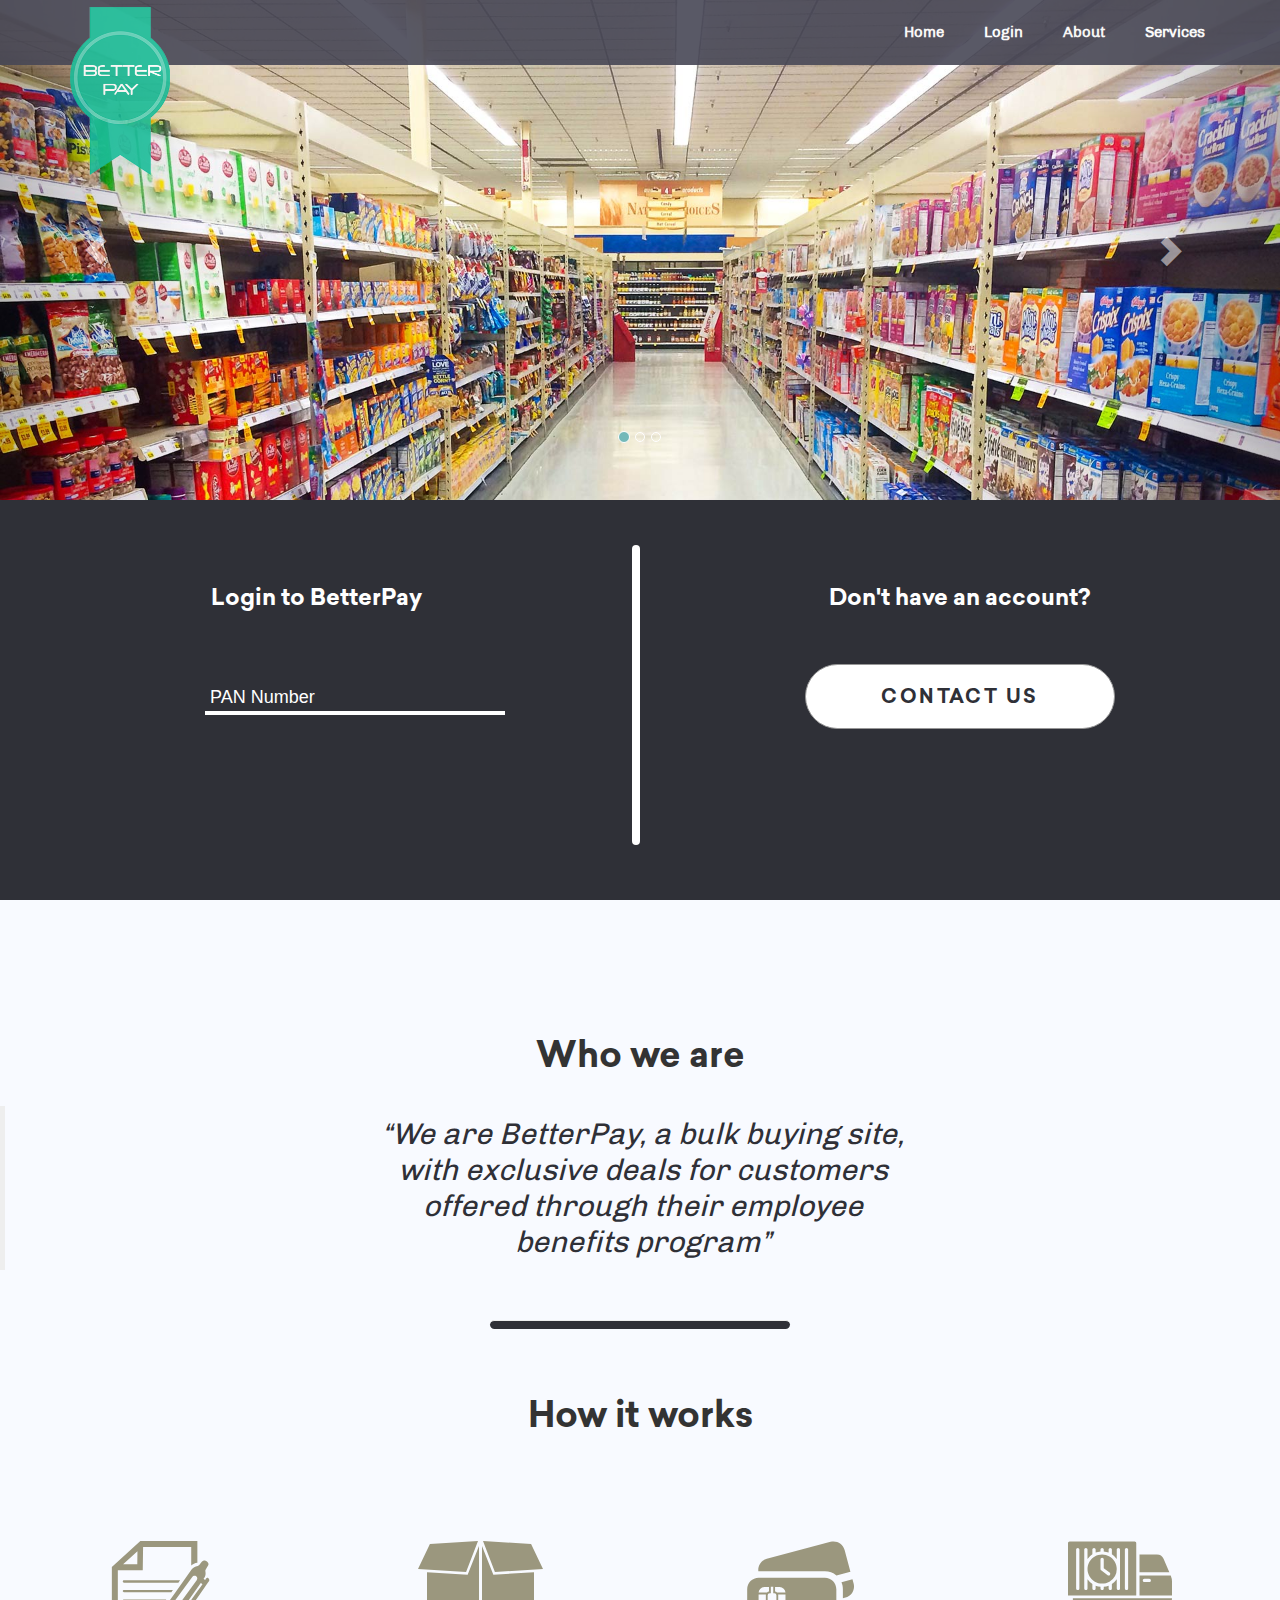
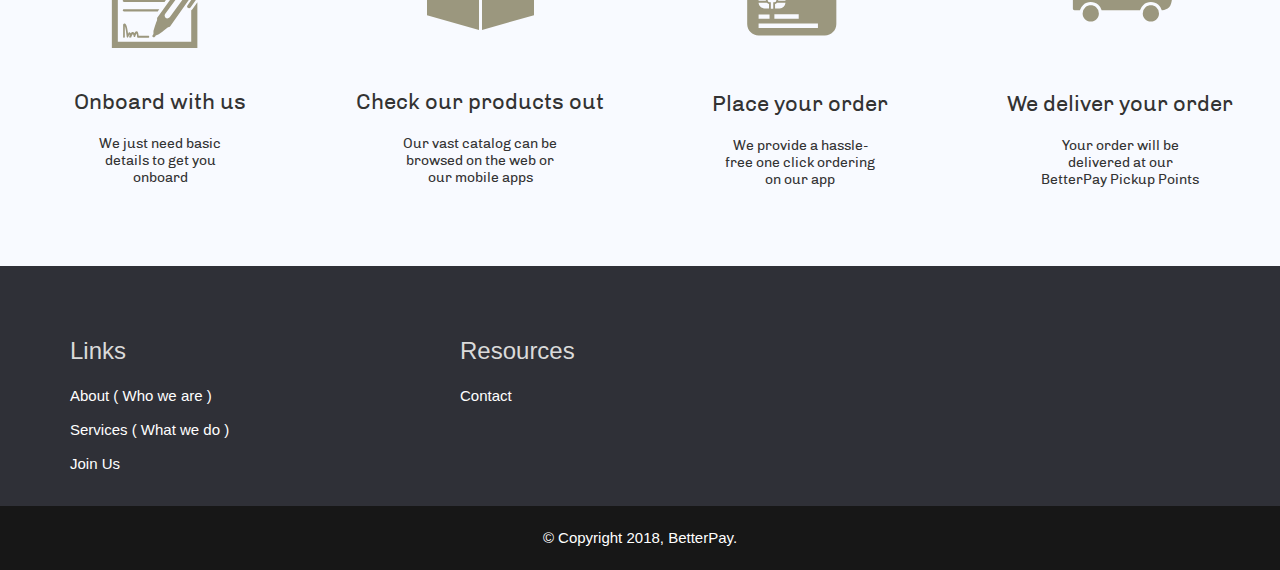
<file: index.html>
<!doctype html>
<html lang="en">
    <head>

        <!-- meta data & title -->
        <meta charset="utf-8">
        <title>Better Pay</title>
        <meta name="viewport" content="width=device-width, initial-scale=1.0">
        <meta name="description" content="">
        <meta name="author" content="">

        <!-- Favicon and touch icons -->
        <link rel="shortcut icon" href="assets/ico/favicon.ico">
        <link rel="apple-touch-icon-precomposed" sizes="144x144" href="assets/ico/apple-touch-icon-144-precomposed.png">
        <link rel="apple-touch-icon-precomposed" sizes="114x114" href="assets/ico/apple-touch-icon-114-precomposed.png">
        <link rel="apple-touch-icon-precomposed" sizes="72x72" href="assets/ico/apple-touch-icon-72-precomposed.png">
        <link rel="apple-touch-icon-precomposed" href="assets/ico/apple-touch-icon-57-precomposed.png">

        <!-- CSS -->
        <link rel="stylesheet" href="http://fonts.googleapis.com/css?family=Open+Sans:400,300">
        <link href='http://fonts.googleapis.com/css?family=PT+Sans' rel='stylesheet' type='text/css'>
        <link href="http://fonts.googleapis.com/css?family=Raleway" rel="stylesheet" type="text/css">
        <link rel="stylesheet" href="assets/bootstrap/css/bootstrap.css">
        <link rel="stylesheet" href="assets/css/font-awesome.min.css">
        <link rel="stylesheet" href="assets/css/animate.min.css">
        <link rel="stylesheet" href="assets/css/style.css">
        <link rel="stylesheet" href="assets/css/normalize.css">

            <style>
                @font-face {
                    font-family: Chivo-Black;
                    src: url('fonts/Chivo-Black.otf');
                }
                @font-face {
                    font-family: Chivo-Blackitalic;
                    src: url('fonts/Chivo-BlackItalic.otf');
                }
                @font-face {
                    font-family: Chivo-Bold;
                    src: url('fonts/Chivo-Bold.otf');
                }
                @font-face {
                    font-family: Chivo-Bolditalic;
                    src: url('fonts/Chivo-BoldItalic.otf');
                }
                @font-face {
                    font-family: Chivo-Regular;
                    src: url('fonts/Chivo-Regular.ttf');
                }
                @font-face {
                    font-family: Chivo-Italic;
                    src: url('fonts/Chivo-Italic.otf');
                }
                @font-face {
                    font-family: Chivo-LightItalic;
                    src: url('fonts/Chivo-LightItalic.otf');
                }
                @font-face {
                    font-family: Sailec-Bold;
                    src: url('fonts/SailecBold.otf');
                }
            </style>
        
    </head>
  <body>

    <!-- Header -->
        
    <nav id="mainNav" class="navbar navbar-default navbar-fixed-top">
        <div class="container">
        
            <div class="navbar-header">
                <button type="button" class="navbar-toggle" data-toggle="collapse" data-target=".navbar-responsive-collapse">
                    <span class="sr-only">Toggle navigation</span>
                    <span class="icon-bar"></span>
                    <span class="icon-bar"></span>
                    <span class="icon-bar"></span>
                </button>

                <a class="navbar-brand wow fadeInDownBig" href="index.html"><img class="office-logo" src="assets/img/slider/Office.png" alt="Office"></a>      
            </div>
        
            <div class="collapse navbar-collapse" id="bs-example-navbar-collapse-1">
                <ul class="nav navbar-nav navbar-right">
                    <li>
                        <a class="page-scroll" href="#home">Home</a>
                    </li>
                    <li>
                        <a class="page-scroll" href="#login">Login</a>
                    </li>
                    <li>
                        <a class="page-scroll" href="#about">About</a>
                    </li>
                    <li>
                        <a class="page-scroll" href="#services">Services</a>
                    </li>
                </ul>         
            </div>
        </div>
    </nav>

    <!-- End Header -->


    <!-- Begin #carousel-section -->
    <section id="home" class="section-global-wrapper home"> 
        <div class="container-fluid-kamn">
            <div class="row">
                <div id="carousel-1" class="carousel slide" data-ride="carousel">

                    <!-- Indicators -->
                    <ol class="carousel-indicators visible-lg">
                        <li data-target="#carousel-1" data-slide-to="0" class="active"></li>
                        <li data-target="#carousel-1" data-slide-to="1"></li>
                        <li data-target="#carousel-1" data-slide-to="2"></li>
                    </ol>
        
                    <!-- Wrapper for slides -->
                    <div class="carousel-inner" role="listbox">
                        <!-- Begin Slide 1 -->
                        <div class="item active">
                            <img src="assets/img/slider/slide-1.jpg" height="400" width="1920" alt="Image of first carousel">                        
                        </div>
                        <!-- End Slide 1 -->

                        <!-- Begin Slide 2 -->
                        <div class="item">
                            <img src="assets/img/slider/slide-2.jpg" height="400" width="1920" alt="Image of second carousel">
                        </div>
                        <!-- End Slide 2 -->

                        <!-- Begin Slide 3 -->
                        <div class="item">
                            <img src="assets/img/slider/slide-3.jpg" height="400" width="1920" alt="Image of third carousel">
                        </div>
                        <!-- End Slide 3 -->
                    </div>
        
                    <!-- Controls -->
                    <a class="left carousel-control" href="#carousel-1" data-slide="prev">
                        <span class="glyphicon glyphicon-chevron-left"></span>
                    </a>
                    <a class="right carousel-control" href="#carousel-1" data-slide="next">
                        <span class="glyphicon glyphicon-chevron-right"></span>
                    </a>
                </div>
            </div>
        </div>
    </section>
    <!-- End #carousel-section -->

    <section class="login" id="login">
      <div class="wrapper-div">
        <div class="left-side">
          <h3>Login to BetterPay</h3>
          <div class="textfield-group">
            <input type="text" id="panInput" required>
            <span class="highlight"></span>
            <span class="bar"></span>
            <label>PAN Number</label>
          </div>
        </div>

        <div class="rectangle-line"></div>
        <div class="right-side">
          <h3>Don't have an account?</h3>
          <a href="mailto:support@nowbetterpay.com"><button>CONTACT US</button></a>
        </div>
      </div>
    </section>

    <section id="about">
    </section>
    <section class="about" >

      <div class="who-we-are">
        <h3>Who we are</h3>
        <blockquote>
          “We are BetterPay, a bulk buying site,<br/>
          with exclusive deals for customers<br/>
          offered through their employee<br/>
          benefits program”
        </blockquote>
      </div>

      <hr class="about-divider"/>
    </section>
    
    <section  id="services">
    </section>
    
    <section class="services">

      <div class="how-it-works" id="how-it-works-section">
        <h3>How it works</h3>
        <div class="column-wrapper">

          <div class="one-fourth">
            <img src="assets/img/services/onboard.svg" alt="onboard"/>
            <h4>Onboard with us</h4>
            <p>We just need  basic details to get you onboard  </p>
          </div>

          <div class="one-fourth">
            <img src="assets/img/services/checkProduct.svg" alt="check product" id="secimg"/>
            <h4>Check our products out</h4>
            <p>Our vast catalog can be browsed on the web or our mobile apps</p>
          </div>

          <div class="one-fourth">
            <img src="assets/img/services/placeOrder.svg" alt="check order" id="thirdimg"/>
            <h4>Place your order</h4>
            <p>We provide a hassle-free one click ordering  on our app</p>
          </div>

          <div class="one-fourth">
            <img src="assets/img/services/deliver.svg" alt="delivery"/ id="fourthimg">
            <h4>We deliver your order</h4>
            <p>Your order will be delivered at our BetterPay Pickup Points</p>
          </div>

        </div>
      </div>
    </section>

    <!-- Footer -->
    <footer> 
        <div class="container">
            <div class="row">
                <div class="col-md-4">
                    <h3>Links</h3>
                    <p> <a href="#about"> About ( Who we are )</a></p>
                    <p> <a href="#services"> Services ( What we do )</a></p>
                    <p> <a href="#login"> Join Us</a></p>
                </div>
              <div class="col-md-4">
                    <h3> Resources</h3>
                    <p> <a href="#login"> Contact</a></p>
            </div>   
        </div>
      </div>
    </footer>

    
    <div class="copyright text center">
        <p>&copy; Copyright 2018, <a href="#">BetterPay</a>. 
    </div>

    
    <script type="text/javascript" src="js/jquery-1.10.2.min.js"></script>
    <script src="assets/bootstrap/js/bootstrap.min.js"></script>
    <script src="js/wow.min.js"></script>
    <script>
      new WOW().init();
    </script>
    <script type="text/javascript">

        var input = document.getElementById("panInput");
        input.addEventListener("keyup", function(event) {
            event.preventDefault();
            if (event.keyCode === 13) {
                alert(" Could not find user. Please contact employer for onboarding or contact us.");
            }
        });
        
        // $(document).ready(function(){
        //   $(window).scroll(function(){
        //     var scroll = $(window).scrollTop();
        //       if (scroll > 200) {
        //         $("#mainNav").css("background-color" , "white");
        //       }

        //       else{
        //           $("#mainNav").css("background-color" , "transparent");   
        //       }
        //   })
        // })
    </script>
  </body>
</html>
</file>
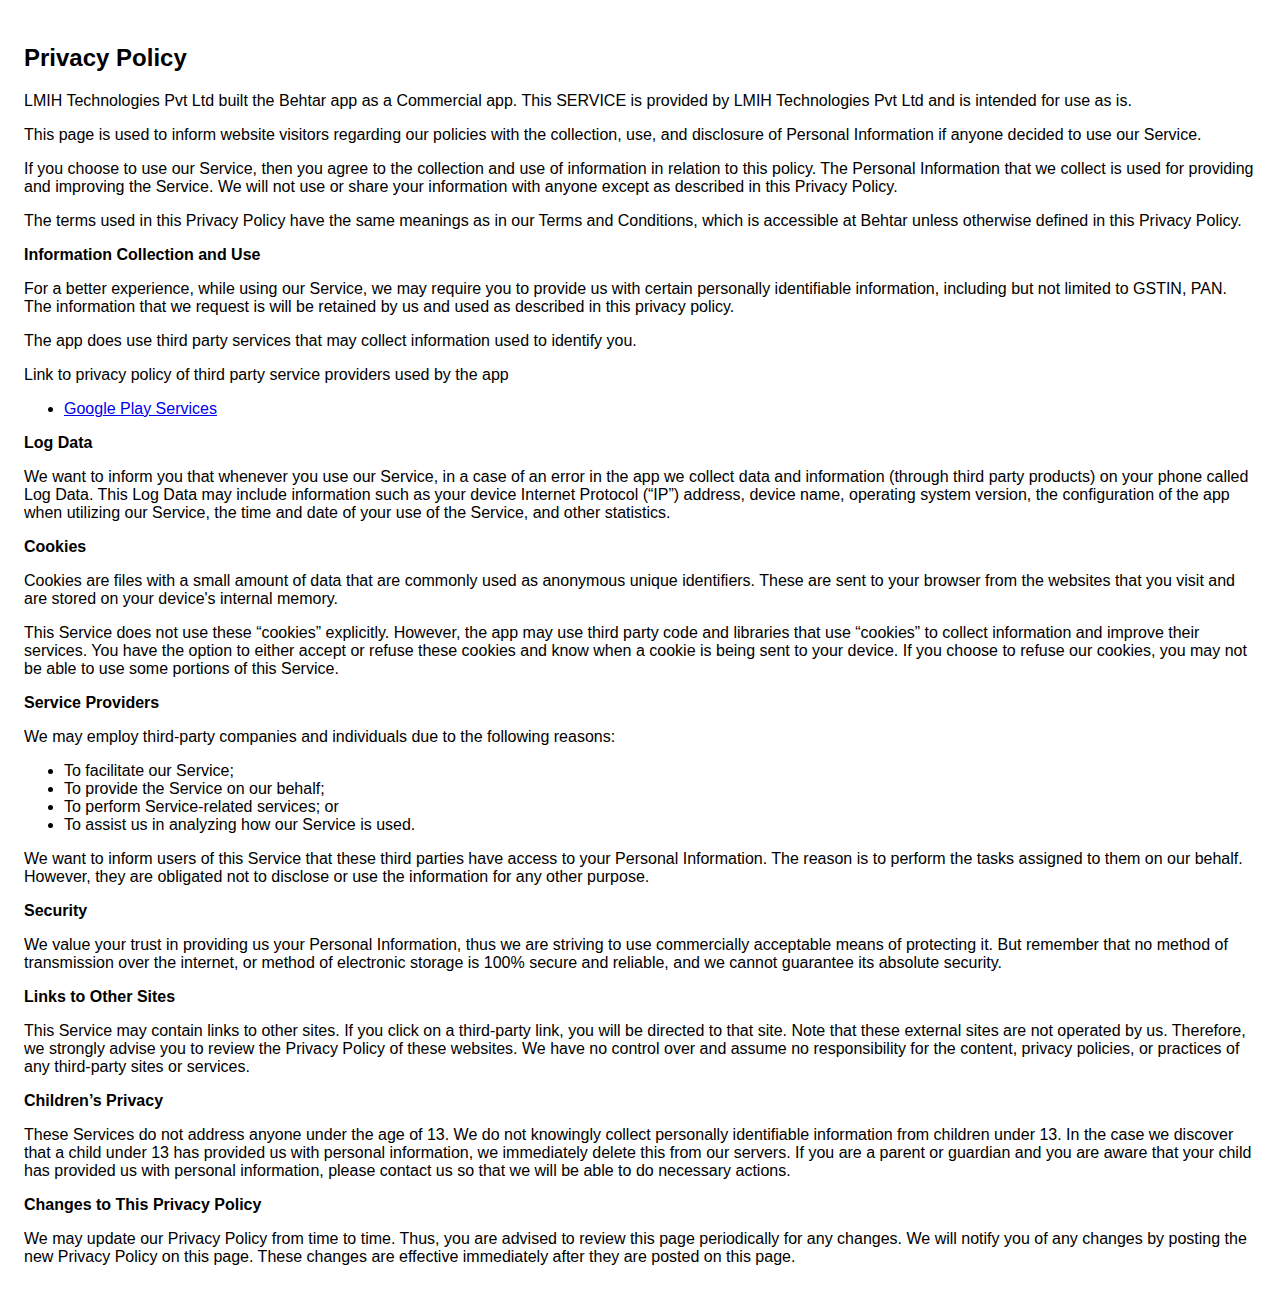
<file: privacy.html>
<!DOCTYPE html><html> <head> <meta charset="utf-8"> <meta name="viewport" content="width=device-width"> <title>Privacy Policy</title> <style>body{font-family: "Helvetica Neue", Helvetica, Arial, sans-serif; padding:1em;}</style></head> <body><h2>Privacy Policy</h2> <p> LMIH Technologies Pvt Ltd built the Behtar app as a Commercial app. This SERVICE is provided by LMIH Technologies Pvt Ltd  and is intended for use as is.
                  </p> <p>This page is used to inform website visitors regarding our policies with the collection, use, and
                    disclosure of Personal Information if anyone decided to use our Service.
                  </p> <p>If you choose to use our Service, then you agree to the collection and use of information in relation
                    to this policy. The Personal Information that we collect is used for providing and improving the
                    Service. We will not use or share your information with anyone except as described
                    in this Privacy Policy.
                  </p> <p>The terms used in this Privacy Policy have the same meanings as in our Terms and Conditions, which is accessible
                    at Behtar unless otherwise defined in this Privacy Policy.
                  </p> <p><strong>Information Collection and Use</strong></p> <p>For a better experience, while using our Service, we may require you to provide us with certain
                    personally identifiable information, including but not limited to GSTIN, PAN. The information that we request is will be retained by us and used as described in this privacy policy.
                  </p> <p>The app does use third party services that may collect information used to identify you.</p> <div><p>Link to privacy policy of third party service providers used by the app</p> <ul><li><a href="https://www.google.com/policies/privacy/" target="_blank">Google Play Services</a></li> <!----> <!----> <!----> <!----> <!----></ul></div> <p><strong>Log Data</strong></p> <p> We want to inform you that whenever you use our Service, in a case of an
                    error in the app we collect data and information (through third party products) on your phone
                    called Log Data. This Log Data may include information such as your device Internet Protocol (“IP”) address,
                    device name, operating system version, the configuration of the app when utilizing our Service,
                    the time and date of your use of the Service, and other statistics.
                  </p> <p><strong>Cookies</strong></p> <p>Cookies are files with a small amount of data that are commonly used as anonymous unique identifiers. These
                    are sent to your browser from the websites that you visit and are stored on your device's internal memory.
                  </p> <p>This Service does not use these “cookies” explicitly. However, the app may use third party code and libraries
                    that use “cookies” to collect information and improve their services. You have the option to either
                    accept or refuse these cookies and know when a cookie is being sent to your device. If you choose to
                    refuse our cookies, you may not be able to use some portions of this Service.
                  </p> <p><strong>Service Providers</strong></p> <p> We may employ third-party companies and individuals due to the following reasons:</p> <ul><li>To facilitate our Service;</li> <li>To provide the Service on our behalf;</li> <li>To perform Service-related services; or</li> <li>To assist us in analyzing how our Service is used.</li></ul> <p> We want to inform users of this Service that these third parties have access to your
                    Personal Information. The reason is to perform the tasks assigned to them on our behalf. However, they
                    are obligated not to disclose or use the information for any other purpose.
                  </p> <p><strong>Security</strong></p> <p> We value your trust in providing us your Personal Information, thus we are striving
                    to use commercially acceptable means of protecting it. But remember that no method of transmission over
                    the internet, or method of electronic storage is 100% secure and reliable, and we cannot guarantee
                    its absolute security.
                  </p> <p><strong>Links to Other Sites</strong></p> <p>This Service may contain links to other sites. If you click on a third-party link, you will be directed
                    to that site. Note that these external sites are not operated by us. Therefore, we strongly
                    advise you to review the Privacy Policy of these websites. We have no control over
                    and assume no responsibility for the content, privacy policies, or practices of any third-party sites
                    or services.
                  </p> <p><strong>Children’s Privacy</strong></p> <p>These Services do not address anyone under the age of 13. We do not knowingly collect
                    personally identifiable information from children under 13. In the case we discover that a child
                    under 13 has provided us with personal information, we immediately delete this from
                    our servers. If you are a parent or guardian and you are aware that your child has provided us with personal
                    information, please contact us so that we will be able to do necessary actions.
                  </p> <p><strong>Changes to This Privacy Policy</strong></p> <p> We may update our Privacy Policy from time to time. Thus, you are advised to review
                    this page periodically for any changes. We will notify you of any changes by posting
                    the new Privacy Policy on this page. These changes are effective immediately after they are posted on
                    this page.
                  </p> </body></html>
</file>
<file: assets/css/style.css>
/*
Theme Name:Office
Theme URI:http://ThemeWagon.com/
Author:ThemeWagon
Author URI:http://ThemeWagon.com/
Description:Creative is a single page html template based on bootstrap 3
Version:1.0.0
License:GNU General Public License v2 or later
License URI:http://www.gnu.org/licenses/gpl-2.0.html
*/

 /*
* ==========================================================================
* Global
* ==========================================================================
*/
#mainNav {
  background-color: #474756;
  opacity: 0.9;
}
.btn-primary{
  margin-left: 20px;
}
.blog-title{
  color: #385A30;
  font-family: "Lato";
  font-variant: small-caps;
}

 .main-content{
    margin-top: 20px;
    padding-bottom: 50px;
    text-align: left;
}

.section-global-wrapper {
  position: relative;
}
.section-global-wrapper:before,
.section-global-wrapper:after {
  content: " ";
  display: table;
}
.section-global-wrapper:after {
  clear: both;
}
.container-fluid-kamn {
  margin-right: auto;
  margin-left: auto;
  padding-left: 15px;
  padding-right: 15px;
}
.container-kamn {
  margin-right: auto;
  margin-left: auto;
}


@media (min-width: 1068px) and (max-width: 1400px) { 
 .post-sidebar{
    margin-top: 15px;
    border:1px solid #DDD;
    padding: 5px;
  }
 
}
@media (min-width: 750px) and (max-width: 1060px) { 
 .post-sidebar{
    width:204px;
    margin-top: 15px;
    border:1px solid #DDD;
    padding: 5px;
    float: right;

 }
}
.tales {
  width: 100%;
}
.blog-post{
 margin-bottom: 30px;   
}
.blog-image{
    margin-bottom: 20px;
}
.carousel-inner{
  width:100%;
  max-height: 500px !important;
}
.post-sidebar{
    margin-top: 15px;
    border:1px solid #DDD;
    padding: 5px;
  

 }
.form-group{
    
    padding:20px;
}
ul li{
    list-style: none;
}
h3.col-xs-12{
    margin-top: -20px;

}
.content-space{
    margin-top: 40px;
}
.center{
    text-align: center;
}
.block-author{
    color: #D7002E;
}

.btn-info{
float: right;
}


.icon-space{
    display: inline-block;
    padding:10px;
}
.current span{
    color:#55CBD2;

}


.title-text{
  font-family: 'Raleway', sans-serif;  
  letter-spacing: .2px;
  font-size: 40px;
}
.img-pad{
    padding-right: 23px;
}
.main-content{
    margin-top: 80px;
}



.white-text{
    font-style: italic;
    color: white;
}

body {
    font-size: 15px;
    line-height: 24px;
    background:#F8FAFF;
   
}

a {
    color: #55CBD2;
    text-decoration: none;
    -o-transition: all .3s;
    -moz-transition: all .3s;
    -webkit-transition: all .3s;
    -ms-transition: all .3s;
}

a:hover { color: #888; text-decoration: none; }

strong { font-weight: bold; }

address {
    margin-top: 28px;
    }


@media (min-width: 50px) and (max-width: 988px) { 
 
 address {
    margin-top: 28px;
    margin-left: 21px;
    }
 
}
@media (min-width: 988px) and (max-width: 1200px) { 
 
 address {
    margin-top: 28px;
    margin-left: -58px;
    }
 
}
/*
* ==========================================================================
* Nav Pills
* ==========================================================================
*/
.nav-pills > li.selected > a,
.nav-pills > li.selected > a:hover,
.nav-pills > li.selected > a:focus {
  color: #ffffff;
  background-color: #1bbd9b;
}
/*
* ==========================================================================
* Pills Centered
* ==========================================================================
*/
.nav-pills-centered > .nav-pills {
  text-align: center;
}
.nav-pills-centered > .nav-pills > li {
  float: none;
  display: inline;
}
.nav-pills-centered > .nav-pills > li > a,
.nav-pills-centered > .nav-pills > li > span {
  display: inline-block;
  padding: 5px 14px;
}
.nav-pills-centered > .nav-pills > li > a.active,
.nav-pills-centered > .nav-pills > li > span.active,
.nav-pills-centered > .nav-pills > li > a.selected,
.nav-pills-centered > .nav-pills > li > span.selected {
  color: #ffffff;
  background-color: #1bbd9b;
}
/*
* ==========================================================================
* Navbar
* ==========================================================================
*/
.active{
  background:#74B9B9 !important;
  color: white;
}
.navbar {
  font-weight: bold;
  padding-top: 7px;
  padding-bottom: 7px;
  margin-bottom: 0;
}
/*
* ==========================================================================
* Navbar Nav Links
* ==========================================================================
*/
.navbar-nav > li > a {
  padding: 10px 15px;
  margin: 5px 5px;
  border-radius: 4px;
}
/*
* ==========================================================================
* Brand / Project Name
* ==========================================================================
*/
.navbar-brand {  
  z-index: 9999px;
  font-family: 'Lato', Arial, Helvetica, sans-serif;
  font-size: 28px;
  font-weight: 700;
  letter-spacing: 2px;
  padding-top: 0px;
}
.side-left{
  background:#528C7C;
  box-shadow: 3px grey;
  color: white;
  padding: 30px;
  letter-spacing: .9px;
}
@media (min-width: 800px){ 
 
    .side-left{
  height: 1248px;
}
 }

.banner-text{
    font-family: 'Raleway', sans-serif;
    color:white;
    font-size: 50px;

    }

#banners{
    
    margin-top: 30px;
    margin-bottom: 10px;
}
#banner-home{
    background-image:url('../img/slider/1.jpg');
    height:350px;
    margin-bottom: 30px;
    padding-top: 120px;
}

@media (min-width: 100px) and (max-width: 800px) { 
 
    #banner-home{
    background-image:url('../img/slider/1.jpg');
    height:450px;
    margin-bottom: 30px;
    }
 }
#banner{
    margin-top:0px;
}


.header h1 {
    float: left;
    margin: 0;
    text-align: left;
}
.header a.brand {

    font-family: 'PT Sans', sans-serif;
    font-size: 40px;
    margin-top:5px;
    display: inline-block;
    width: 270px;
    height: 96px;
    padding: 30px 10px;
    /*background: url(../img/logo.png) 20px center no-repeat; */
}
@media (min-width: 50px) and (max-width: 768px) { 
        .header a.brand {
        width: 170px;
        margin-top:-41px;
        margin-top: -41px;
        position: absolute;
        font-size: 37px;
     } 
 }  

.paragraph-text{
    text-align: justify;
    letter-spacing:1px;
    font-size: 16px;
    font-family: 'Arial', sans-serif;
    line-height: 24px;
}
.left2{
    text-align: left;
    letter-spacing:.7px;
    font-size: 13px;
    color: #71d7c2;
}

.spacing{
    margin-bottom: 80px;
}

.sidebar-right{
    font-size: 13px;
    font-weight: bold;
    color:#84d7bd;
}

.featured-img{
    padding: 0px 15px 15px 0;

}
p.blog-text{   
    font-size: 16px;
    letter-spacing: .1px;
    font-family: 'Arial';
    text-align:justify;
    text-justify:inter-word;
    }

.btn-sm{
    margin-left: 21px;
}

.office-logo {
  width: 100px;
}

@media (max-width: 768px){ 
    .office-logo{
      height: 100px;
      width: 60px;
  }
}

/*
* ==========================================================================
* Feedback Section
* ==========================================================================
*/
.feedback-section {
  padding-bottom: 50px;
}
@media (max-width: 767px) {
  .feedback-section {
    padding-bottom: 40px;
  }
}
.feedback-section .feedback-form .btn-captcha-refresh {
  margin: 0 0 0 25px;
}
.feedback-section .address-section {
  text-align: center;
  padding-top: 50px;
}
@media (max-width: 767px) {
  .feedback-section .address-section {
    padding-top: 40px;
  }
}
.feedback-section .address-section .address-icon {
  color: #1bbd9b;
  font-size: 48px;
  line-height: 48px;
  margin-bottom: 30px;
}
.feedback-section .address-section .address-title {
  margin-bottom: 15px;
}
.feedback-section .address-section .address-desc {
  margin-bottom: 30px;
}

/*
* ==========================================================================
* Services Section
* ==========================================================================
*/
.services-section {
  text-align: center;
  padding-top: 50px;
  padding-bottom: 50px;
}
.services-section .services-header {
  margin-bottom: 50px;
  font-size: 25px;
}
.services-section .services-header .services-header-title {
  margin-bottom: 15px;
}
.services-section .services-row-tail {
  margin-top: 50px;
}
.services-section .services-icon {
  color: #1bbd9b;
  margin-bottom: 30px;
}
.services-section .services-title {
  margin-bottom: 15px;
}
.services-section .services-desc {
  margin-bottom: 30px;
}
@media (max-width: 767px) {
  .services-section {
    padding-top: 40px;
    padding-bottom: 40px;
  }
  .services-section .services-group {
    margin-bottom: 50px;
  }
  .services-section .services-row-tail {
    margin-top: 0;
  }
}
.services-icon .fa:hover{
    padding: 0 10px 0 10px;
    color: white;
    background: #1BBD9B;
    border-radius: 3px; 
    transition:.4s;  
}
.services-group{
  padding: 10px;
  background:#061F20;
  color: white;
}
.service-icon{
  color: white;
}


/* ----- Footer ----- */
.footer-widget{
    color:white;
    margin-top: 55px;
}


footer .widget h4 {
    margin-top: 20px;
    font-family: 'Droid Sans', Helvetica, Arial, sans-serif;
    font-size: 14px;
    text-transform: uppercase;
    text-shadow: 0 1px 0 rgba(255,255,255,.7);
}

footer .widget p {
    line-height: 24px;
}

footer .widget i {
    padding-right: 7px;
}
footer{
   margin-top:40px;
   padding: 20px; 
   background: black;
}

footer h3 {
    color: #dadada;
    margin-bottom: 20px;
}

.footer-contact{
    color: white;
}


/*Social Buttons */
#social-icons{
  font-size: 22px;
}

#social-icons .btn-group {
    color: #55CBD2;
    margin-right: 15px;
}
#social-icons .btn-group:hover {
    color: #ffffff;
}

.copyright {
    color: #fff;
    padding: 20px 0px 10px 0px;
    background-color: rgb(23, 23, 23);
}

/*
* ==========================================================================
* Custom Sidebar Widgets
* ==========================================================================
*/



#custom-search-input {
        margin:0;
        margin-top: 10px;
        padding: 0;
    }
 
    #custom-search-input .search-query {
        padding-right: 3px;
        padding-right: 4px \9;
        padding-left: 3px;
        padding-left: 4px \9;
        /* IE7-8 doesn't have border-radius, so don't indent the padding */
 
        margin-bottom: 0;
        -webkit-border-radius: 3px;
        -moz-border-radius: 3px;
        border-radius: 3px;
    }
 
    #custom-search-input button {
        border: 0;
        background: none;
        /** belows styles are working good */
        padding: 2px 5px;
        margin-top: 2px;
        position: relative;
        left: -28px;
        /* IE7-8 doesn't have border-radius, so don't indent the padding */
        margin-bottom: 0;
        -webkit-border-radius: 3px;
        -moz-border-radius: 3px;
        border-radius: 3px;
        color:#D9230F;
    }
 
    .search-query:focus + button {
        z-index: 3;   
    }

   
    /*
* ==========================================================================
* Image Card
* ==========================================================================
*/
    .panel{
        margin-top: 30px;
    }
    .lib-panel img {
    width: 100%;
    background-color: transparent;
}

.lib-panel .row,
.lib-panel .col-md-6 {
    padding: 0;
    background-color: #FFFFFF;
}


.lib-panel .lib-row {
    padding: 0 20px 0 20px;
}

.lib-panel .lib-row.lib-header {
    background-color: #FCFFCF;
    font-size: 25px;
    padding: 15px 20px 0 20px;
}

.lib-panel .lib-row.lib-header .lib-header-seperator {
    height: 2px;
    width: 26px;
    background-color: #d9d9d9;
    margin: 7px 0 7px 0;
}

.lib-panel .lib-row.lib-desc {
    position: relative;
    height: 100%;
    display: block;
    font-size: 13px;
}
.lib-panel .lib-row.lib-desc a{
    position: absolute;
    width: 100%;
    bottom: 10px;
    left: 20px;
}

.row-margin-bottom {
    margin-bottom: 20px;
}

.box-shadow {
    -webkit-box-shadow: 0 0 10px 0 rgba(0,0,0,.10);
    box-shadow: 0 0 10px 0 rgba(0,0,0,.10);
}

.no-padding {
    padding: 0;
}
.lib-header{
    font-family: 'lato' ;
    font-style: normal;
}

/*
* ==========================================================================
* Blockquote
* ==========================================================================
*/

.glyphicon-lg{font-size:3em}
.blockquote-box{border-right:5px solid #E6E6E6;margin-bottom:25px}
.blockquote-box .square{width:100px;min-height:50px;margin-right:22px;text-align:center!important;background-color:#E6E6E6;padding:20px 0}
.blockquote-box.blockquote-primary{border-color:#357EBD}
.blockquote-box.blockquote-primary .square{background-color:#428BCA;color:#FFF}
.blockquote-box.blockquote-success{border-color:#4CAE4C}
.blockquote-box.blockquote-success .square{background-color:#5CB85C;color:#FFF}
.blockquote-box.blockquote-info{border-color:#46B8DA}
.blockquote-box.blockquote-info .square{background-color:#5BC0DE;color:#FFF}
.blockquote-box.blockquote-warning{border-color:#EEA236}
.blockquote-box.blockquote-warning .square{background-color:#F0AD4E;color:#FFF}
.blockquote-box.blockquote-danger{border-color:#D43F3A}
.blockquote-box.blockquote-danger .square{background-color:#D9534F;color:#FFF}

/*
* ==========================================================================
* Portfolio
* ==========================================================================
*/
.panel-image {
    position: relative;   
}
.panel-image img.panel-image-preview {
    width: 100%;
    border-radius: 4px 4px 0px 0px;
}

.panel-image label {
    display: block;
    position: absolute;
    top: 0px;
    left: 0px;
    height: 100%;
    width: 100%;
}

.panel-heading ~ .panel-image img.panel-image-preview {
    border-radius: 0px;
}

.panel-body {
   overflow: hidden;
}

.panel-image ~ input[type=checkbox] {
    position:absolute;
    top:- 30px;
    z-index: -1;   
}

.panel-image ~ input[type=checkbox] ~ .panel-body {
    height: 0px;
    padding: 0px;
}

.panel-image ~ input[type=checkbox]:checked ~ .panel-body {
    height: auto;
    padding: 15px;
}

.panel-image ~ .panel-footer a {
    padding: 0px 10px;
    font-size: 1.3em;
    color: rgb(100, 100, 100);
}
/*
* ==========================================================================
* Optional Carousel
* ==========================================================================
*/
.carousel-caption .carousel-title {
  color: #ffffff;
}
@media (min-width: 768px) and (max-width: 1199px) {
  .carousel-caption {
    font-size: 12px;
    padding-bottom: 0px;
    bottom: 2px;
  }
  .carousel-caption .carousel-title {
    font-size: 18px;
  }
}
@media (max-width: 767px) {
  .carousel-caption {
    font-size: 11px;
    padding-bottom: 0;
    bottom: 0;
  }
  .carousel-caption .carousel-title {
    font-size: 14px;
  }
}

/* general document styles*/
html,body {
  margin: 0;
  padding: 0;
  height: 100%;
  width: 100%;
  -webkit-font-smoothing: antialiased;
  -moz-osx-font-smoothing: grayscale;
}

a {
  color: white !important;
  text-decoration: none !important;
}

h1,h2,h3,h4,h5,h6 {
  margin: 0;
}

/********header********/

header {
  width: 100%;
  height: 111px;
  background-color: #34343B;
  color: white;
}

.left-section {
  float: left;
}

.left-section h2 {
  font-family: Sailec-Bold;
  font-size: 2.3em;
  font-weight: bold;
  font-style: normal;
  font-stretch: normal;
  line-height: normal;
  letter-spacing: normal;
  text-align: right;
  margin: 24px 51px 34px;
}

.right-section {
  float: right;
}

.right-section ul {
  list-style: none;
  margin: 30px 30px 45px 40px;
}

.right-section ul li{
  display: inline-block;
  font-family: Chivo-Regular;
  font-size: 1.8em;
  font-weight: normal;
  font-style: normal;
  font-stretch: normal;
  line-height: normal;
  letter-spacing: normal;
  text-align: right;
  margin: 0 10px;
  cursor: pointer;
}
/********slider********/
.slider {
  width: 100%;
  height: 86vh;
  color: #ffffff;
  margin: 0;
  position: relative;
  top:0;
  left:0;
}

.carousel-inner, .carousel-item img {
  height: 87vh;
}

.carousel-item .after {
  position: absolute;
  top: 0;
  left: 0;
  width: 100%;
  height: 87vh;
  opacity: 0.45;
  background-image: linear-gradient(to bottom, #75725e, #595644);
  display: block;
}

.carousel-indicators {
  bottom: 40px;
}

.slider h1 {
  font-family: Sailec-Bold;
  font-size: 4em;
  top: 25vh;
  width: 100%;
  font-weight: bold;
  font-style: normal;
  font-stretch: normal;
  line-height: normal;
  letter-spacing: normal;
  text-align: center;
  color: #ffffff;
  position: absolute;
  z-index: 50;
}

/********login********/

.login {
  width: 100%;
  background-color: #2F3037;
  color: white;
  height: 400px;
}

.wrapper-div {
  width: 100%;
}

.left-side, .right-side, .rectangle-line{
  position: relative;
}

.left-side {
  font-size: 10px;
  float: left;
  width: 49.4%;
}

.rectangle-line {
  float: left;
  width: 0.6%;
  height: 300px;
  border-radius: 40px;
  background-color: #ffffff;
  margin: 45px auto;
}

.right-side {
  float: left;
  width: 50%;
}

.wrapper-div:after {
    content: "";
    display: table;
    clear: both;
}

.left-side h3, .right-side h3 {
  font-family: Sailec-Bold;
  font-size: 23px;
  font-weight: bold;
  font-style: normal;
  font-stretch: normal;
  line-height: normal;
  letter-spacing: normal;
  text-align: center;
  margin: 80px auto 30px;
}

.right-side button {
  width: 310px;
  height: 65px;
  border-radius: 43px;
  background-color: #ffffff;
  border: solid 1px #979797;
  font-family: Sailec-Bold;
  font-size: 19px;
  font-weight: bold;
  font-style: normal;
  font-stretch: normal;
  line-height: normal;
  letter-spacing: 2.4px;
  text-align: center;
  color: #2F3037;
  margin: 50px auto 300px;
  display: block;
  outline: none;
}


/********about********/

.about {
  width: 100%;
}

.about blockquote{
  color: #2F3037;
}

.who-we-are h3, .how-it-works h3{
  font-family: Sailec-Bold;
  font-size: 2.4em;
  font-weight: bold;
  font-style: normal;
  font-stretch: normal;
  line-height: normal;
  letter-spacing: normal;
  text-align: center;
}

.who-we-are h3 {
  margin-top: 100px;
}

.how-it-works h3 {
  margin-top: 60px;
}

.who-we-are blockquote {
  font-family: Chivo-Regular;
  font-size: 2em;
  font-weight: normal;
  font-style: italic;
  font-stretch: normal;
  line-height: normal;
  letter-spacing: normal;
  text-align: center;
  margin: 25px auto;
}

.about-divider {
  width: 300px;
  height: 8px;
  object-fit: contain;
  border-radius: 6.5px;
  background-color: #2F3037;
  margin: 50px auto;
  display: block;
}

.column-wrapper {
  width: 100%;
  margin: 100px 0;
  min-height: 225px;
}

.one-fourth {
  width: 25%;
  position: relative;
  float: left;
}

.one-fourth img {
  display: block;
  margin: 0 auto 40px;
}

#secimg {
  margin-bottom: 58px;
}

#thirdimg {
  margin-bottom: 54px;
}

#fourthimg {
  margin-bottom: 68px;
}

.column-wrapper h4 {
  font-family: Chivo-Regular;
  font-size: 1.48em;
  font-weight: normal;
  font-style: normal;
  font-stretch: normal;
  line-height: normal;
  letter-spacing: normal;
  text-align: center;
}

.column-wrapper p {
  font-family: Chivo-Regular;
  font-size: 14px;
  width: 50%;
  margin: 20px auto 150px;
  font-weight: normal;
  font-style: normal;
  font-stretch: normal;
  line-height: normal;
  letter-spacing: normal;
  text-align: center;
}

/********footer********/

footer {
  width: 100%;
  background-color: #2F3037;
  color: white;
}

.footer-column-wrapper:after {
    content: "";
    display: table;
    clear: both;
}

.footer-column-wrapper {
  margin-left: 120px;
}

.footer-column-wrapper h4 {
  font-family: Sailec-Bold;
  font-size: 1.8em;
  font-weight: bold;
  font-style: normal;
  font-stretch: normal;
  line-height: normal;
  letter-spacing: 1.9px;
  text-align: left;
  margin-top: 100px;
  margin-bottom: 30px;
}

.footer-column-wrapper h5 {
  font-family: Chivo-Regular;
  font-size: 1.5em;
  font-weight: normal;
  font-style: normal;
  font-stretch: normal;
  line-height: 1.71;
  letter-spacing: normal;
  text-align: left;
  cursor: pointer;
}

.footer-left-side{
  position: relative;
  float: left;
  width: 30%;
}

.footer-right-side{
  position: relative;
  float: right;
  width: 70%;
}

.copyright-info {
  font-family: Chivo-Bold;
  font-size: 1.4em;
  font-weight: normal;
  font-style: normal;
  font-stretch: normal;
  line-height: normal;
  letter-spacing: normal;
  text-align: left;
  color: #736f58;
  margin-left: 120px;
  margin-top: 70px;
  padding-bottom: 70px;
}



/******material text field**/
.textfield-group        {
  position:relative;
  margin:66px 205px;
}
input{
  font-size:18px;
  padding:10px 10px 10px 5px;
  display:block;
  width:300px;
  border:none;
  border-bottom:4px solid #ffffff;
  background:  #2F3037;
}
input:focus     { outline:none; }

/* LABEL ======================================= */
label          {
  color:#ffffff;
  font-size:1.8em;
  font-weight:normal;
  position:absolute;
  pointer-events:none;
  left:5px;
  top:5px;
  transition:0.2s ease all;
  -moz-transition:0.2s ease all;
  -webkit-transition:0.2s ease all;
}

/* active state */
input:focus ~ label, input:valid ~ label    {
  top:-20px;
  font-size:1.2em;
  color:#ffffff;
}

/* BOTTOM BARS ================================= */
.bar  { position:relative; display:block; width:300px; }
.bar:before, .bar:after   {
  content:'';
  height:2px;
  width:0;
  bottom:1px;
  position:absolute;
  background:#ffffff;
  transition:0.2s ease all;
  -moz-transition:0.2s ease all;
  -webkit-transition:0.2s ease all;
}
.bar:before {
  left:50%;
}
.bar:after {
  right:50%;
}

/* active state */
input:focus ~ .bar:before, input:focus ~ .bar:after {
  width:50%;
}

/* HIGHLIGHTER ================================== */
.highlight {
  position:absolute;
  height:60%;
  width:100px;
  top:25%;
  left:0;
  pointer-events:none;
  opacity:0.5;
}

/* active state */
input:focus ~ .highlight {
  -webkit-animation:inputHighlighter 0.3s ease;
  -moz-animation:inputHighlighter 0.3s ease;
  animation:inputHighlighter 0.3s ease;
}

/* ANIMATIONS ================ */
@-webkit-keyframes inputHighlighter {
  from { background:#ffffff; }
  to  { width:0; background:transparent; }
}
@-moz-keyframes inputHighlighter {
  from { background:#ffffff; }
  to  { width:0; background:transparent; }
}
@keyframes inputHighlighter {
  from { background:#ffffff; }
  to  { width:0; background:transparent; }
}

.navbar-right a{
  font-family: Chivo-Regular;
}
</file>
